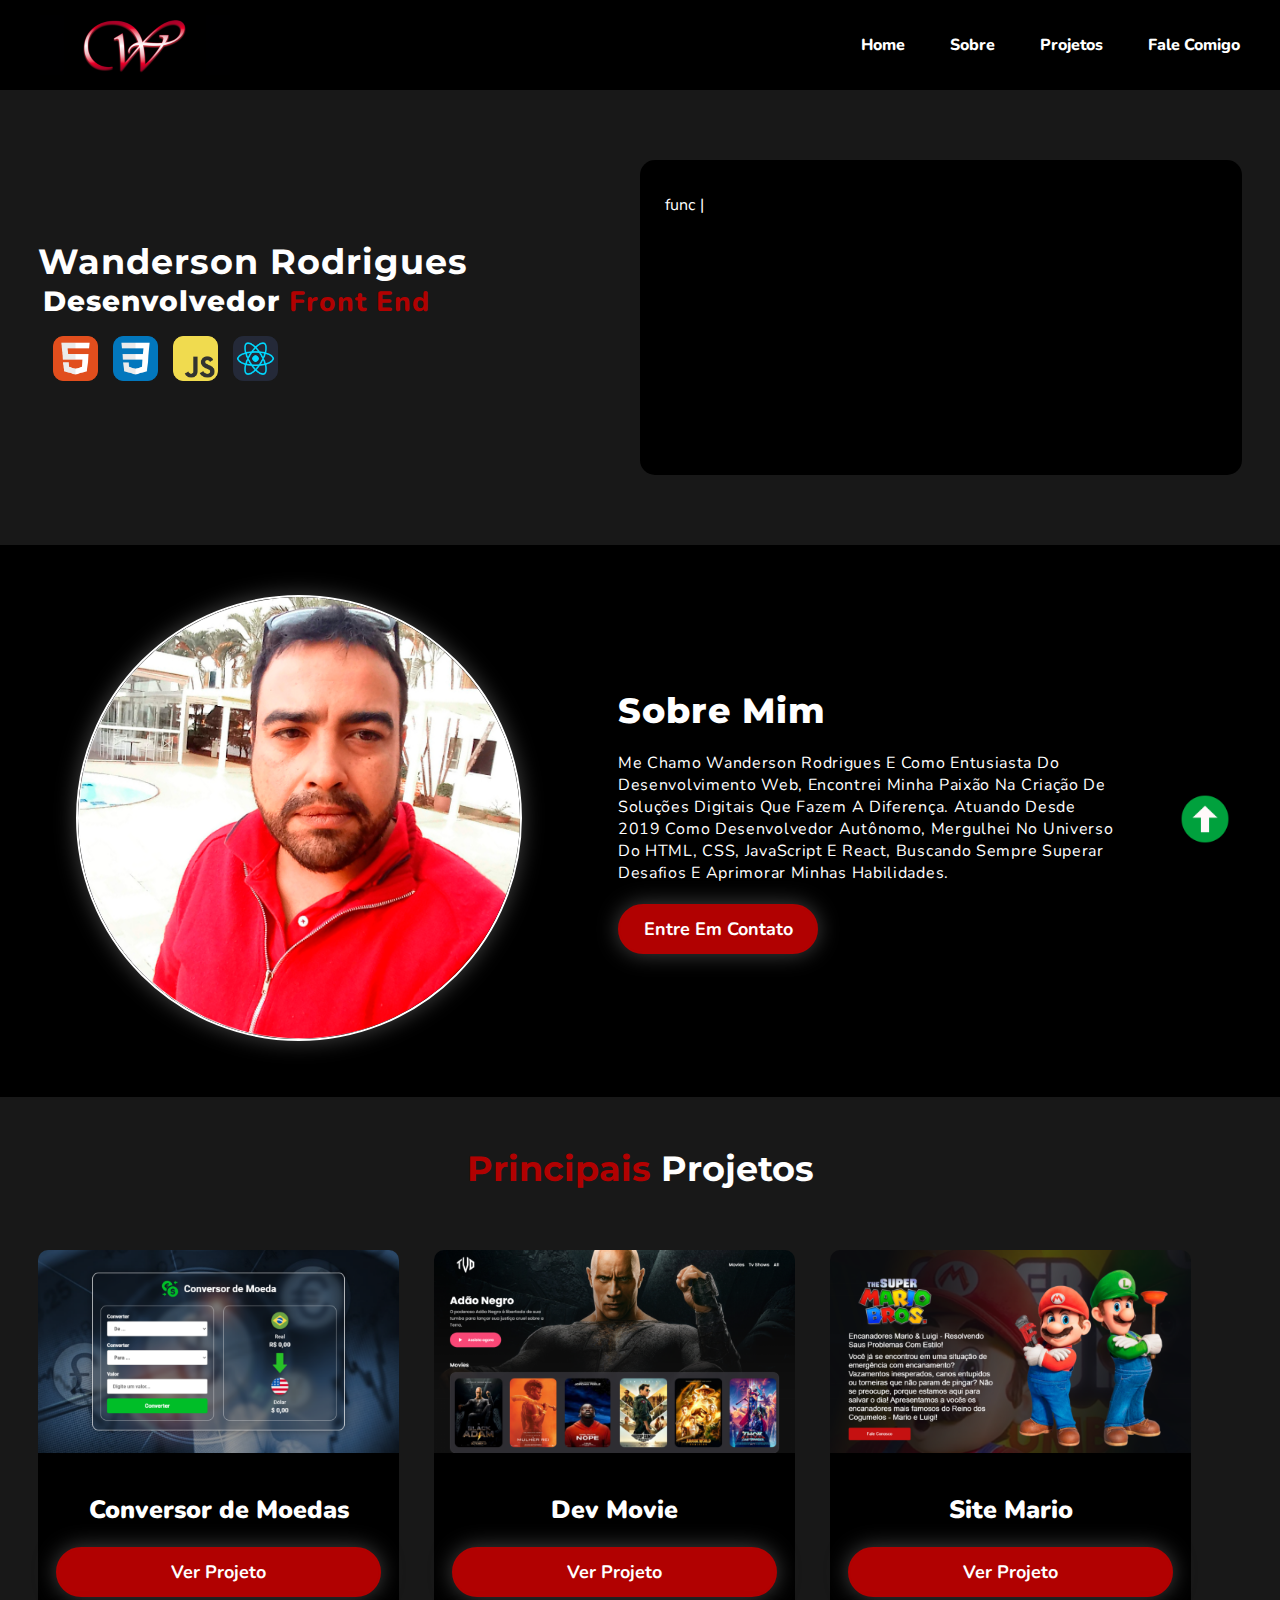
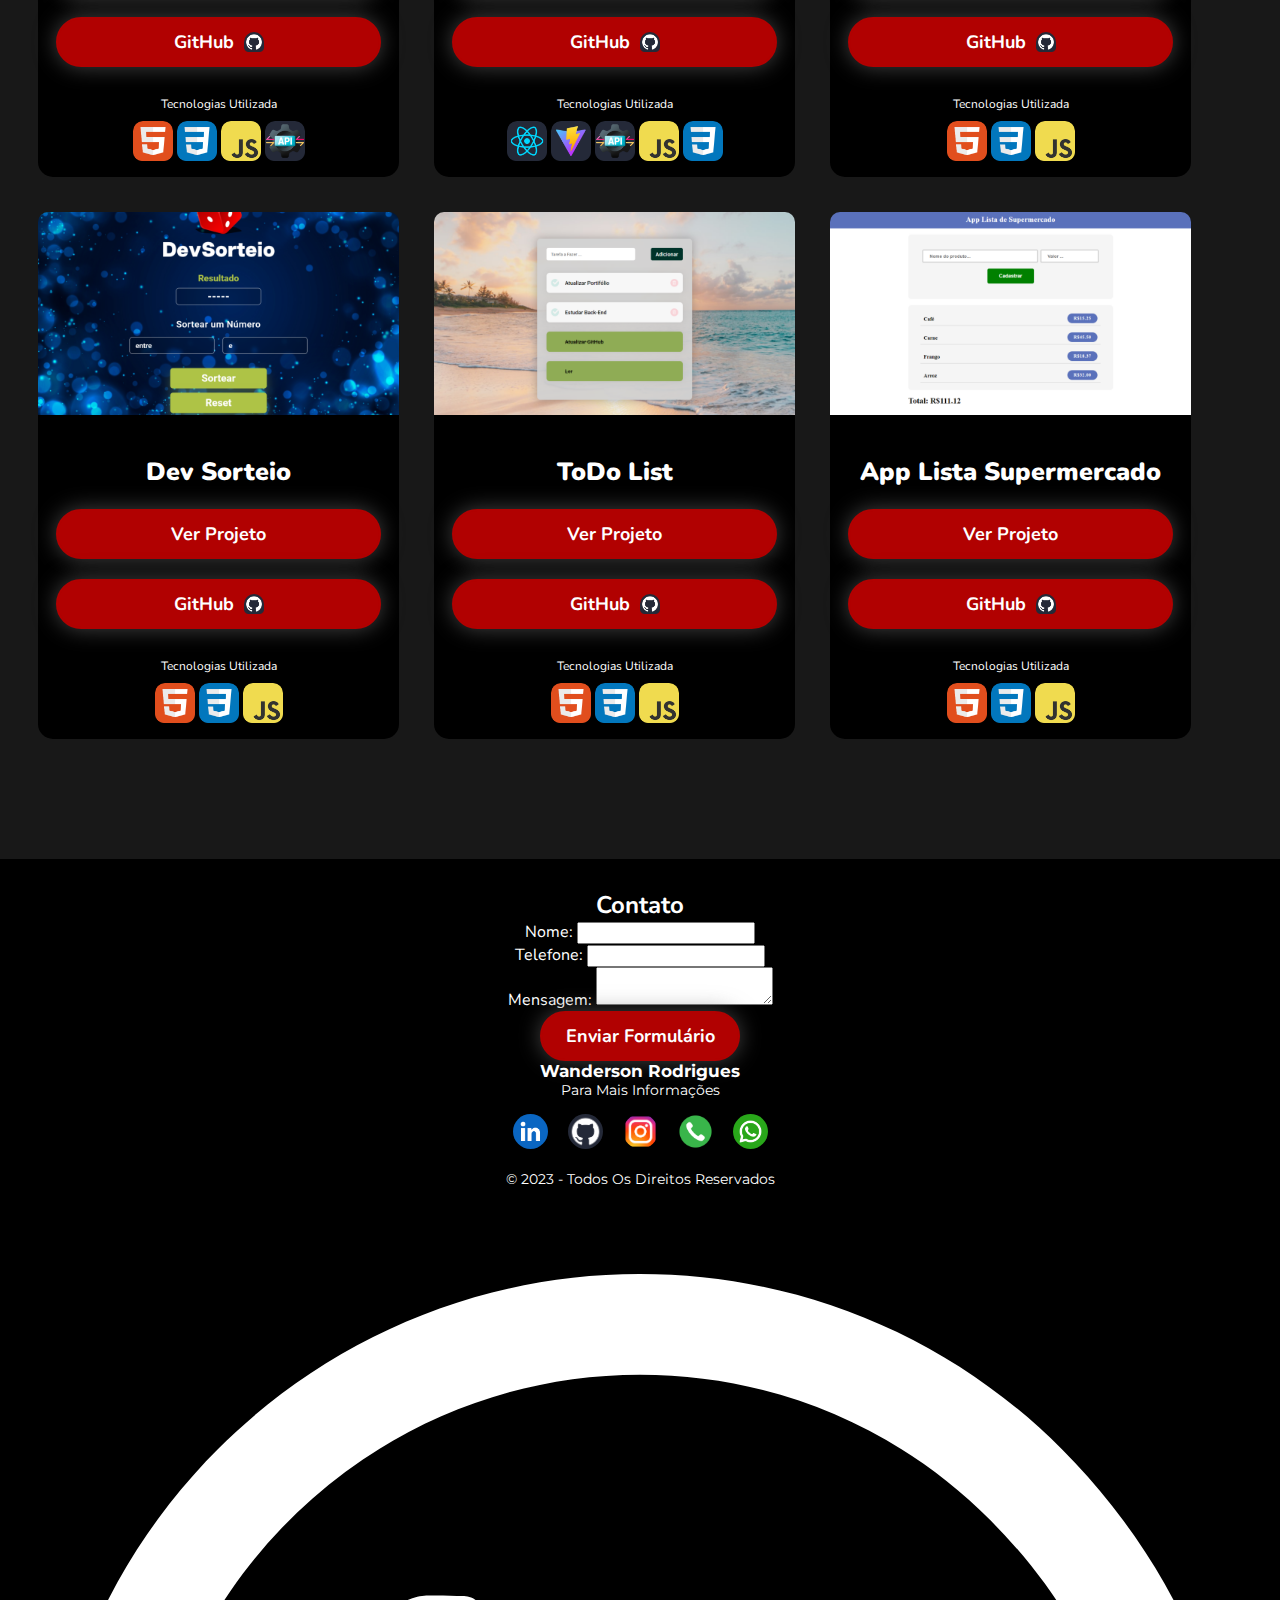
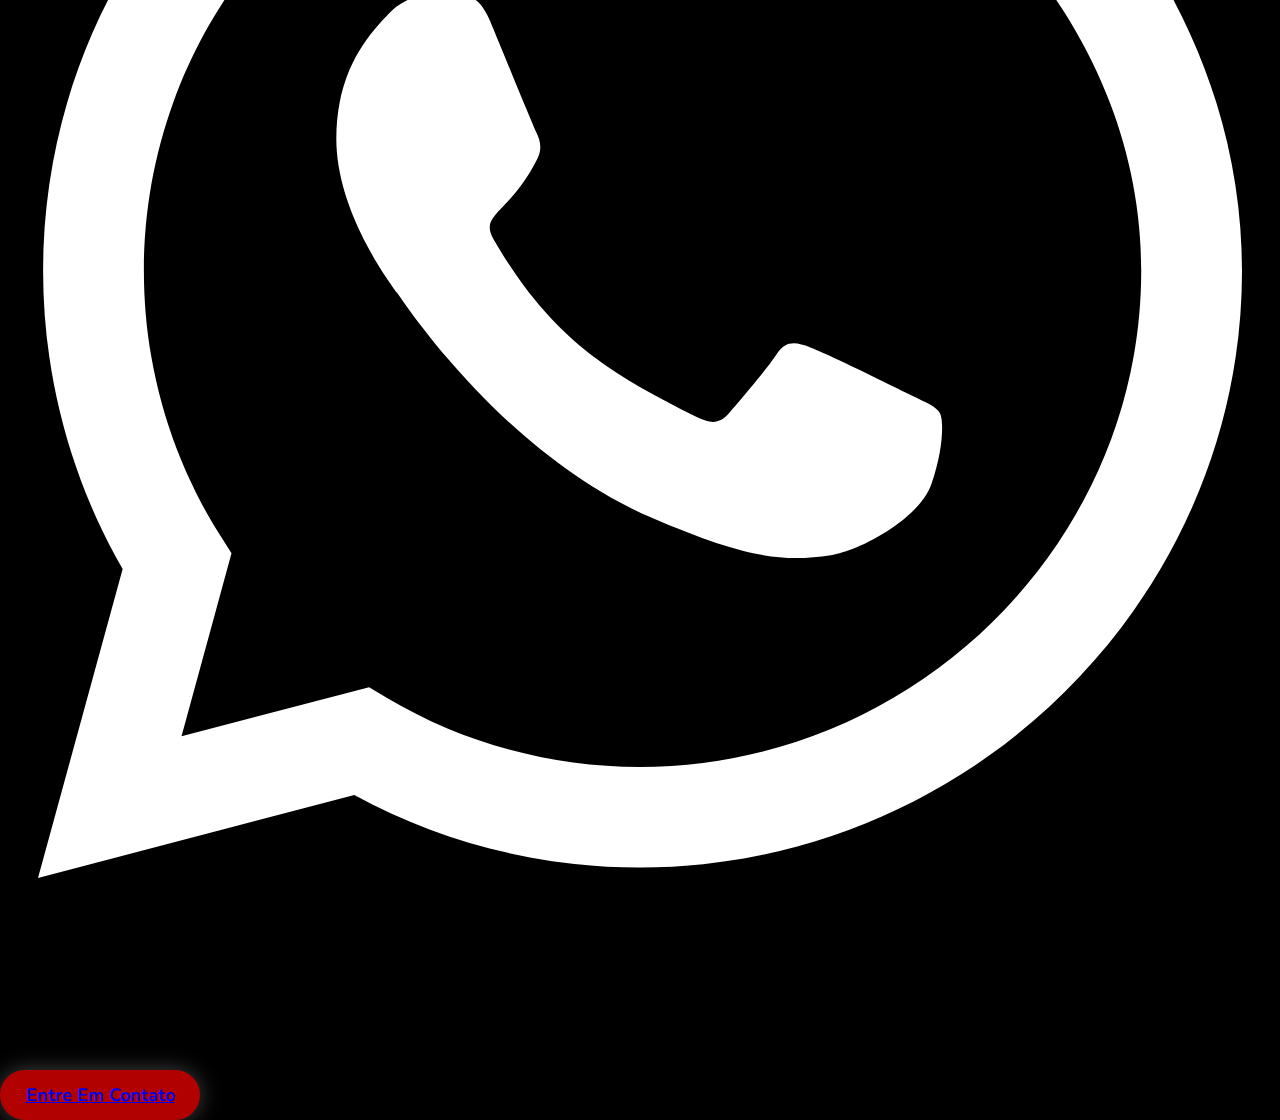
<file: index.html>
<!DOCTYPE html>
<html lang="pt-br">
  <head>
    <meta charset="UTF-8" />
    <meta name="viewport" content="width=device-width, initial-scale=1.0" />
    <link rel="shortcut icon" href="img/favicon.ico" type="image/x-icon" />
    <link rel="stylesheet" href="css/style.css" />
    <title>Wanderson Rodrigues</title>
  </head>

  <body>
    <header id="home">
      <nav>
        <!-- <h1>Portifó<span>lio</span></h1> -->
        <img src="img/logo-portifólio.png" alt="Logo Portifólio Wanderson Rodrigues" />
        <ul>
          <li><a href="#home">Home</a></li>
          <li><a href="#sobre_mim">Sobre</a></li>
          <li><a href="#projetos_executados">Projetos</a></li>
          <li><a href="#faleComigo">Fale Comigo</a></li>
        </ul>
      </nav>
    </header>

    <section class="section_header">
      <div class="container">
        <div class="nome">
          <h1>Wanderson Rodrigues</h1>

          <h3>Desenvolvedor <span>Front End</span></h3>

          <div class="icons-tec">
            <img src="img/tecnologias/icon-html.png" alt="icon HTML" />
            <img src="img/tecnologias/icon-css.png" alt="icon-CSS" />
            <img src="img/tecnologias/icon-js.png" alt="icon-JS" />
            <img src="img/tecnologias/icon-react.png" alt="icon-JS" />
          </div>
        </div>
        <!-- nome  -->

        <p class="description-function">
          function typeWriter(elemento) { const textoArray = elemento.textContent.split(''); elemento.innerHTML = ''; let i = 0; function addLetter() { if (i < textoArray.length) { elemento.innerHTML
          += textoArray[i]; i++; setTimeout(addLetter, 60); } else { setTimeout(() => { elemento.innerHTML = ''; i = 0; addLetter(); }, 1000); } } addLetter(); } const titulo =
          document.querySelector('.description-function'); typeWriter(titulo);
        </p>

        <!-- <img src="img/js ex 14- code relogio.png" alt="imagem de codigo executado"> -->
      </div>
      <!--  container -->
    </section>
    <!-- section_header -->

    <section class="sobre" id="sobre_mim">
      <div class="container">
        <div class="minha_img">
          <img src="img/Wanderson Rodrigues.png" alt="imagem Wanderson Rodrigues" />
        </div>

        <div class="minha_descricao">
          <div class="t_descricao">
            <h2>Sobre Mim</h2>
          </div>
          <!--  t_descricao   -->

          <p>
            Me chamo Wanderson Rodrigues e como entusiasta do desenvolvimento web, encontrei minha paixão na criação de soluções digitais que fazem a diferença. Atuando desde 2019 como desenvolvedor
            autônomo, mergulhei no universo do HTML, CSS, JavaScript e React, buscando sempre superar desafios e aprimorar minhas habilidades.
          </p>

          <div class="btn_contato">
            <a href="https://wa.me/5519971443047" target="_blank"><button>Entre Em Contato</button></a>
          </div>
        </div>
        <!--  minha_descricao   -->
      </div>
      <!--  container -->
    </section>
    <!--sobre-->

    <!--    Projetos Executados     -->

    <section class="projetos" id="projetos_executados">
      <h2><span>Principais</span> Projetos</h2>
      <div class="container">
        <div class="main_projetos">
          <div class="item_projeto">
            <img src="img/img-projetos/conversor_de_moedas.png" alt="imgem com selections para selecionar a moeda a ser convertida também uma area com o input onde coloca o valor a ser convertido" />
            <h3>Conversor de Moedas</h3>

            <button>
              <a href="https://wandersonrodriguespro.github.io/Curso-DevClub/Aulas_JS/Modulo-002/conversor/" target="_blank">Ver Projeto</a>
            </button>
            <button class="btn-git">
              <a href="https://github.com/wandersonrodriguespro/Curso-DevClub/tree/main/Aulas_JS/Modulo-002/conversor" target="_blank">GitHub </a>
              <img src="img/tecnologias/icon-gtihub.png" alt="" />
            </button>

            <div class="tec-project">
              <p>Tecnologias Utilizada</p>
              <img src="img/tecnologias/icon-html.png" alt="icon HTML" />
              <img src="img/tecnologias/icon-css.png" alt="icon-CSS" />
              <img src="img/tecnologias/icon-js.png" alt="icon-JS" />
              <img src="img/tecnologias/icon-api.png" alt="icon-JS" />
            </div>
          </div>

          <div class="item_projeto">
            <img src="img/img-projetos/Dev Movie.png" alt="imagem de um site de veiculo" />
            <h3>Dev Movie</h3>

            <button>
              <a href="https://devmovieapp.netlify.app/" target="_blank">Ver Projeto</a>
            </button>

            <button class="btn-git">
              <a href="https://github.com/wandersonrodriguespro/movie-app" target="_blank">GitHub </a>
              <img src="img/tecnologias/icon-gtihub.png" alt="" />
            </button>

            <div class="tec-project">
              <p>Tecnologias Utilizada</p>
              <img src="img/tecnologias/icon-react.png" alt="icon React" />
              <img src="img/tecnologias/vite.png" alt="icon Vite" />
              <img src="img/tecnologias/icon-api.png" alt="icon-JS" />
              <img src="img/tecnologias/icon-js.png" alt="icon JavaScript" />
              <img src="img/tecnologias/icon-css.png" alt="icon-CSS" />
            </div>
          </div>

          <div class="item_projeto">
            <img src="img/img-projetos/Site_M.png" alt="imagem do site do mario" />
            <h3>Site Mario</h3>

            <button>
              <a href="https://loquacious-malasada-ebd0ba.netlify.app" target="_blank">Ver Projeto</a>
            </button>

            <button class="btn-git">
              <a href="https://github.com/wandersonrodriguespro/Curso-DevClub/tree/main/Site-Mario" target="_blank">GitHub</a>
              <img src="img/tecnologias/icon-gtihub.png" alt="" />
            </button>

            <div class="tec-project">
              <p>Tecnologias Utilizada</p>
              <img src="img/tecnologias/icon-html.png" alt="icon HTML" />
              <img src="img/tecnologias/icon-css.png" alt="icon-CSS" />
              <img src="img/tecnologias/icon-js.png" alt="icon-JS" />
            </div>
          </div>

          <div class="item_projeto">
            <img src="img/img-projetos/Sorteador.png" alt="imagem do site da apple com o iphone 14" />
            <h3>Dev Sorteio</h3>

            <button>
              <a href="https://wandersonrodriguespro.github.io/sorteador/" target="_blank">Ver Projeto</a>
            </button>

            <button class="btn-git">
              <a href="https://github.com/wandersonrodriguespro/sorteador" target="_blank">GitHub </a>
              <img src="img/tecnologias/icon-gtihub.png" alt="" />
            </button>

            <div class="tec-project">
              <p>Tecnologias Utilizada</p>
              <img src="img/tecnologias/icon-html.png" alt="icon HTML" />
              <img src="img/tecnologias/icon-css.png" alt="icon-CSS" />
              <img src="img/tecnologias/icon-js.png" alt="icon-JS" />
            </div>
          </div>

          <div class="item_projeto">
            <img src="img/img-projetos/to-do-list.png"imagem do site de todo list">
            <h3>ToDo List</h3>

            <button>
              <a href="https://wandersonrodriguespro.github.io/to_do_list/" target="_blank">Ver Projeto</a>
            </button>

            <button class="btn-git">
              <a href="https://github.com/wandersonrodriguespro/to_do_list" target="_blank">GitHub </a>
              <img src="img/tecnologias/icon-gtihub.png" alt="" />
            </button>

            <div class="tec-project">
              <p>Tecnologias Utilizada</p>
              <img src="img/tecnologias/icon-html.png" alt="icon HTML" />
              <img src="img/tecnologias/icon-css.png" alt="icon-CSS" />
              <img src="img/tecnologias/icon-js.png" alt="icon-JS" />
            </div>
          </div>

          <div class="item_projeto">
            <img src="img/img-projetos/app-lista-mercado.png" alt="imagem do app de lista de supermercado" />
            <h3>App Lista Supermercado</h3>

            <button>
              <a href="https://wandersonrodriguespro.github.io/curso-webmaster-exercicios/JavaScript/supermercado_app/" target="_blank">Ver Projeto</a>
            </button>

            <button class="btn-git">
              <a href="https://github.com/wandersonrodriguespro/curso-webmaster-exercicios/tree/main/JavaScript/supermercado_app" target="_blank">GitHub </a>
              <img src="img/tecnologias/icon-gtihub.png" alt="" />
            </button>

            <div class="tec-project">
              <p>Tecnologias Utilizada</p>
              <img src="img/tecnologias/icon-html.png" alt="icon HTML" />
              <img src="img/tecnologias/icon-css.png" alt="icon-CSS" />
              <img src="img/tecnologias/icon-js.png" alt="icon-JS" />
            </div>
          </div>
        </div>
        <!--  main_projetos -->
      </div>
      <!--container-->
    </section>
    <!--  projeto   -->

    <footer id="faleComigo">
      <div class="contact">
        <form class="fale-conosco" action="https://formsubmit.co/wanderson.rodrigues.central@gmail.com" method="POST">
          <h2>Contato</h2>
          <div class="input-form">
            <label for="input-name">Nome:</label>
            <input id="input-name" type="text" name="nome" />
          </div>
          <!-- <div class="input-form">
            <label for="input-email">E-Mail:</label>
            <input id="input-email" type="text" name="email" />
          </div> -->

          <div class="input-form">
            <label for="input-tel">Telefone:</label>
            <input id="input-tel" type="tel" name="telefone" />
          </div>
          <div class="input-form">
            <label for="input-info ">Mensagem:</label>
            <textarea id="input-info" name="mensagem"></textarea>
          </div>

          <button class="btn-submit" id="send" type="submit">Enviar Formulário</button>
          <input type="hidden" name="_captcha" value="false" />
          <!-- <input type="hidden" name="_next" toggleModal() /> -->
          <!-- <input type="hidden" name="_next" value="https://wandersonrodrigues-portifolio.netlify.app" /> -->
        </form>
      </div>

      <div class="info-contato-footer">
        <h5>Wanderson Rodrigues</h5>
        <p>Para Mais Informações</p>
        <div class="social">
          <a href="https://www.linkedin.com/in/wanderson-rodrigues-54573496/" target="_blank"><img src="img/linkedin.png" alt="linkedin" /></a>
          <a href="https://github.com/wandersonrodriguespro" target="_blank"><img src="img/github.png" alt="GitHub" /></a>
          <a href="https://www.instagram.com/wandersonrodriguespro/" target="_blank"><img src="img/social-instagram.png" alt="Instagram" /></a>
          <a href="tel:+5519971443047" target="_blank"><img src="img/telefone.png" alt="Telefone de Contato" /></a>
          <a href="https://wa.me/5519971443047" target="_blank"><img src="img/icon-whatsApp.png" alt="WhatsApp" /></a>
        </div>
        <p>© 2023 - Todos Os Direitos Reservados</p>
      </div>

      <div class="scroll-up">
        <a href="#home"><img src="img/arrow-up-white.png" alt="Botão na parte inferior so site para com a função de retornar ao topo" /></a>
      </div>

      <a href="https://wa.me/5519971443047" target="_blank">
        <div class="btn-whatsapp pulse">
          <img src="img/icon-withe-whatsapp.svg" alt="" />
        </div>
      </a>
    </footer>

    <div class="bg-modal hide"></div>
    <div class="modal-obrigado hide">
      <p class="clouse-modal">X</p>
      <h3>Obrigado pelo Contato!</h3>
      <p>Retornarei assim que possível, fique a vontade para me chamar no WhatsApp</p>
      <div class="btn_contato">
        <button><a href="https://wa.me/5519971443047" target="_blank">Entre Em Contato</a></button>
      </div>
    </div>
  </body>
  <script src="js/script.js"></script>
</html>
</file>
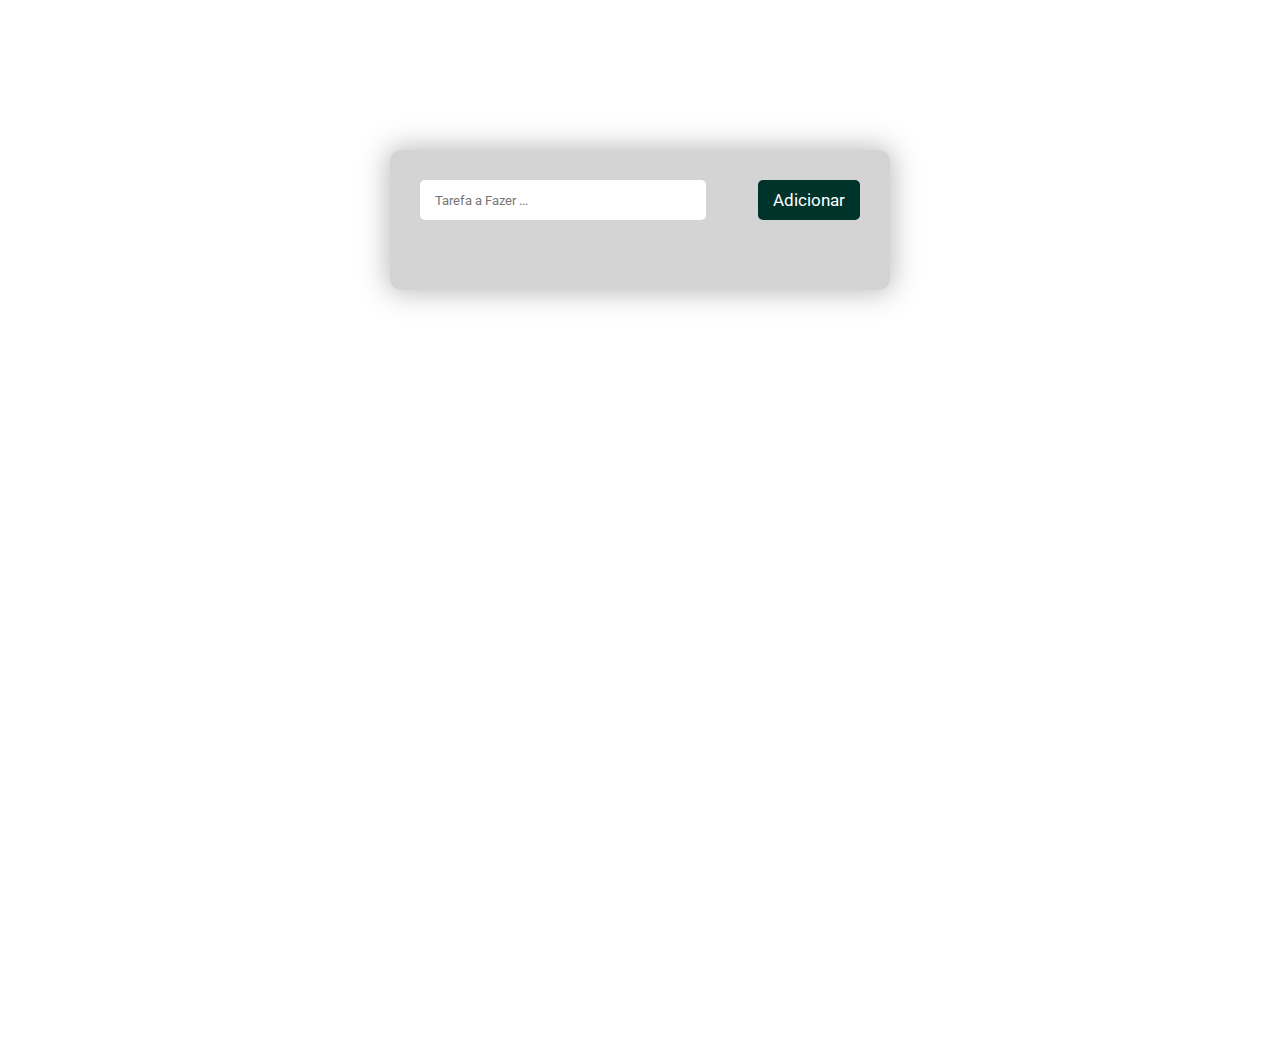
<file: to_do_list/index.html>
<!DOCTYPE html>
<html lang="pt-br">
<head>
    <meta charset="UTF-8">
    <meta name="viewport" content="width=device-width, initial-scale=1.0">
    <link rel="stylesheet" href="css/style.css">
    <title>To Do List</title>
</head>
<body>
    <div class="cont">
        <input class="input_tarefa" type="text" placeholder="Tarefa a Fazer ...">
        <button class="adListin">Adicionar</button>
        
        <ul class="list">
           
        </ul>

    </div>
</body>
<script src="js/script.js"></script>
</html>
</file>
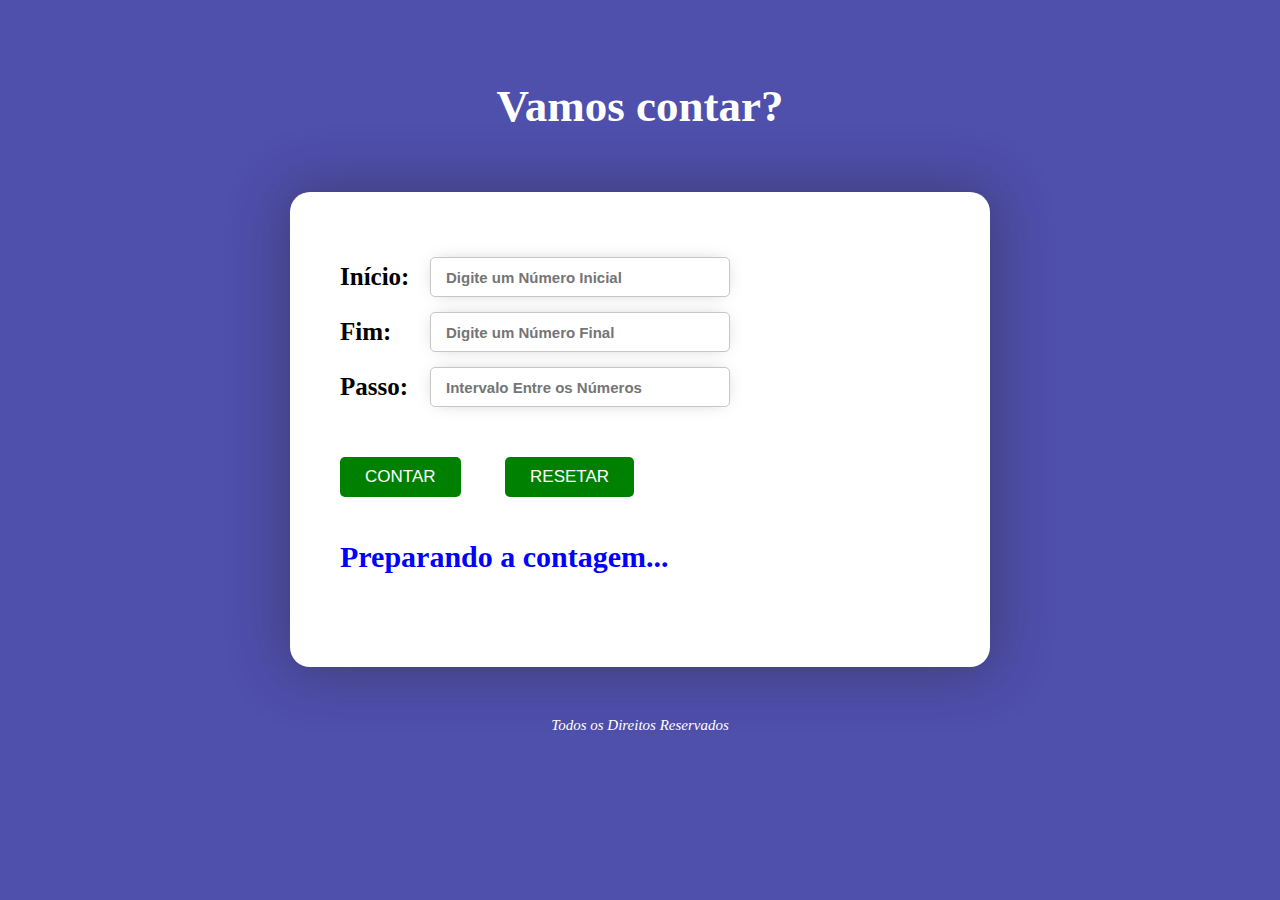
<file: projetos/contador_com_intervalo/modelo.html>
<!DOCTYPE html>
<html lang="pt-BR">
<head>
    <meta charset="UTF-8">
    <meta name="viewport" content="width=device-width, initial-scale=1.0">
    <link rel="stylesheet" href="css/style.css">
    <title>Contador Com Intervalo</title>
</head>
<body>
    <header>
        <h1>Vamos contar?</h1>
    </header>

    <section>
        <div class="cont">
            
            <div class="form">
                <p>Início:</p>
                <input type="number" id="ini" placeholder="Digite um Número Inicial">
            </div>
            
            <div class="form">
                <p>Fim:</p>
                <input type="number" id="fim" placeholder="Digite um Número Final">  
            </div>

            <div class="form">
                <p><span>Passo:</span></p>
                <input type="number" id="pas" placeholder="Intervalo Entre os Números">
            </div>
           
            <input class="button" id="btn" type="button" value="CONTAR" onclick="contar()">
            <input class="button" type="button" id="reset" value="RESETAR" onclick="reset()">
            
        </div><!--cont-->

        <div class="res">

            <p>Preparando a contagem...</p>

        </div><!--res-->

    </section>

    <footer>
        <p>Todos os Direitos Reservados</p>
    </footer>

    <script src="js/script.js">
        
    </script>
    
</body>
</html>
</file>
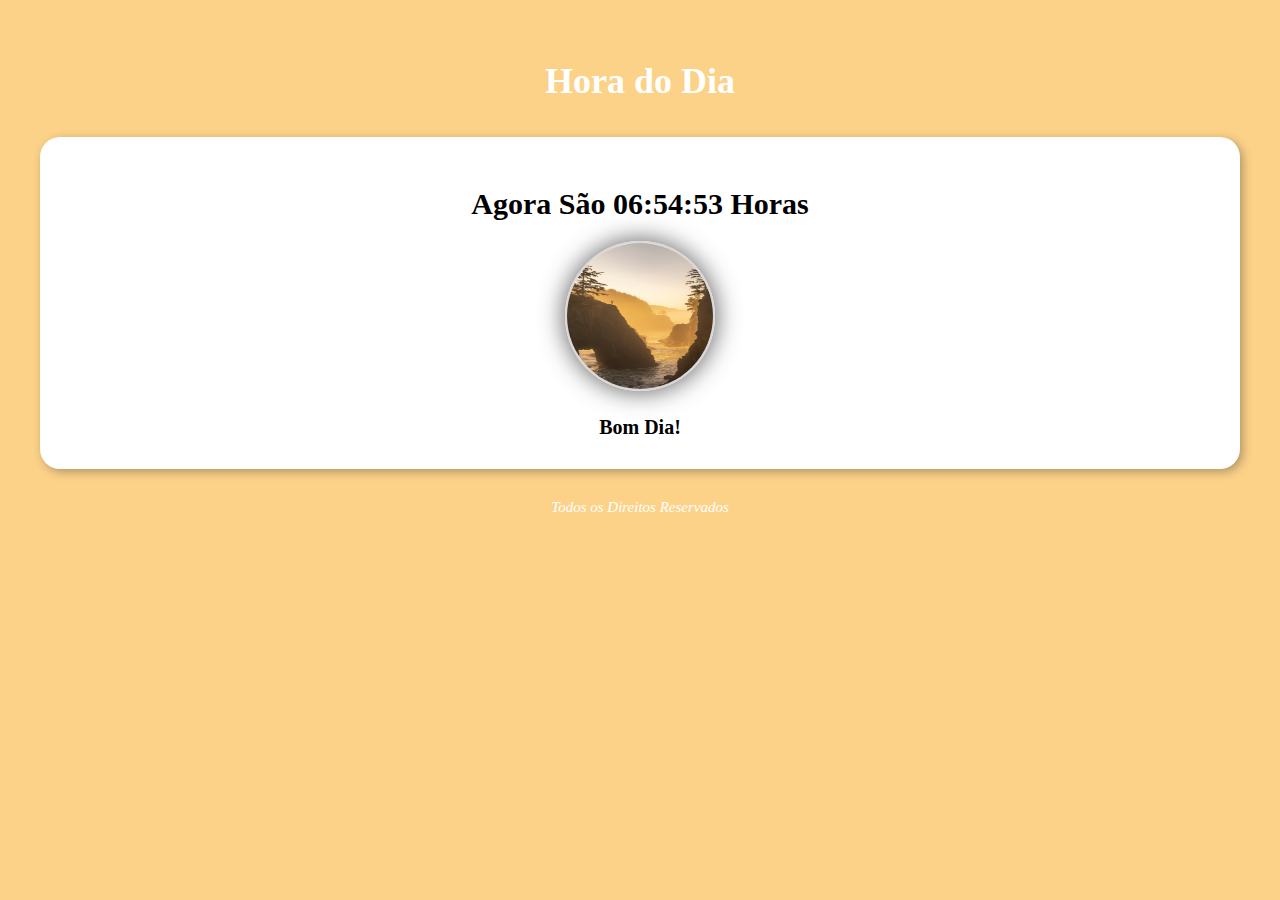
<file: projetos/hora_do_dia/modelo.html>
<!DOCTYPE html>
<html lang="pt-br">
<head>
    <meta charset="UTF-8">
    <meta name="viewport" content="width=device-width, initial-scale=1.0">
    <link rel="stylesheet" href="css/style.css">
    <title>Hora Do Dia</title>
</head>
<body onload="carregar()">
    <header>
        <h1>Hora do Dia</h1>
    </header>

    <section>
        <div class="txtMsg">
                
        </div><!--textHR-->

        <div class="foto">
            <img class="imagem" >
        </div><!--imagem-->

        <div class="comprimento">
            <p>Bom dia</p>
        </div><!--comprimento-->

    </section>

    <footer>
        <p>Todos os Direitos Reservados</p>
    </footer>

    <script src="js/script.js">
        
    </script>
    
</body>
</html>
</file>
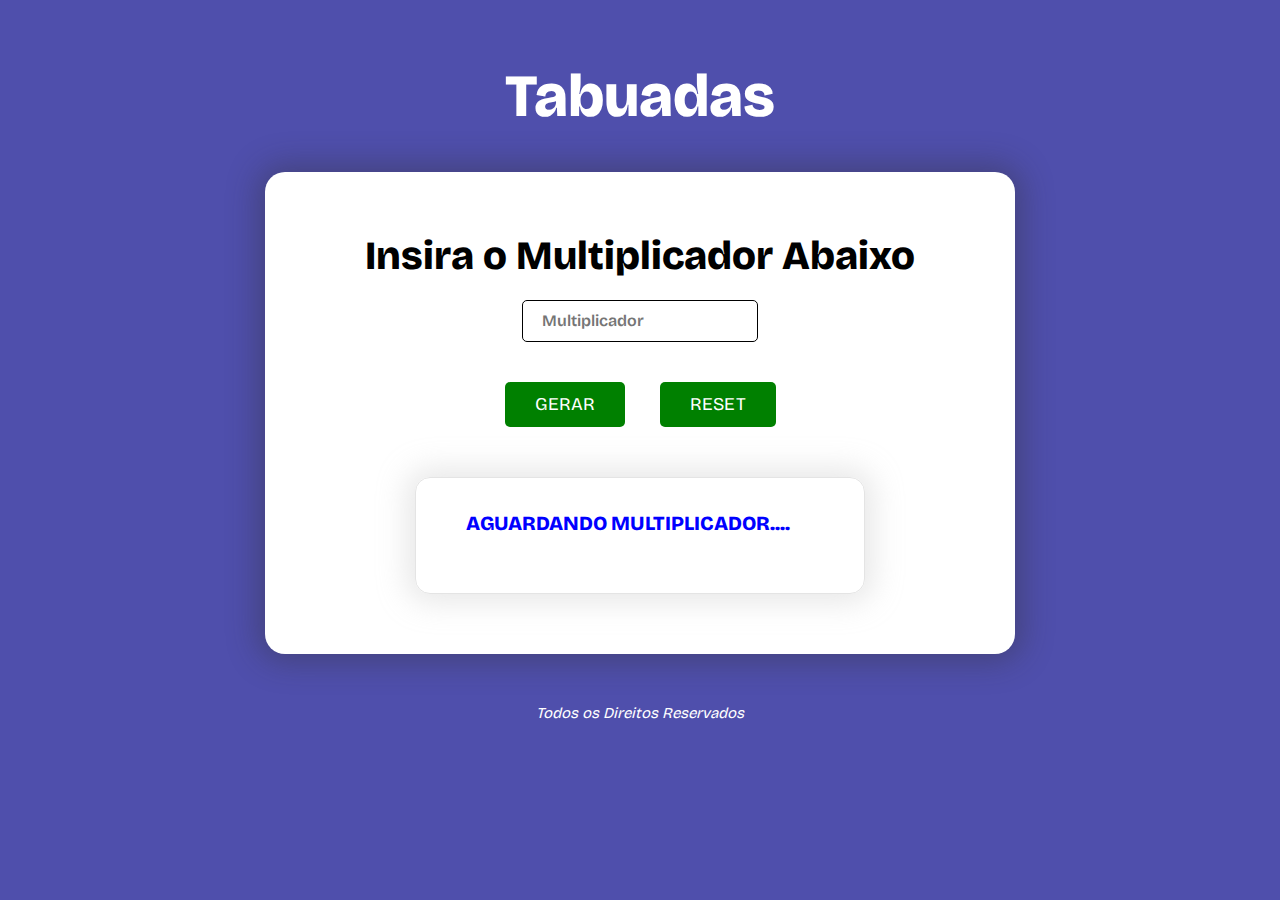
<file: projetos/tabuadas/modelo.html>
<!DOCTYPE html>
<html lang="pt-BR">
<head>
    <meta charset="UTF-8">
    <meta name="viewport" content="width=device-width, initial-scale=1.0">
    <link rel="preconnect" href="https://fonts.googleapis.com">
    <link rel="preconnect" href="https://fonts.gstatic.com" crossorigin>
    <link href="https://fonts.googleapis.com/css2?family=Bricolage+Grotesque:opsz,wght@10..48,500;10..48,600;10..48,700;10..48,800&display=swap" rel="stylesheet">
    <link rel="stylesheet" href="css/style.css">
    <title>Tabuadas</title>
</head>
<body>
    <header>
        <h1>Tabuadas</h1>
    </header>

    <section>
        <div class="ref_calc">
            
            <h2>Insira o Multiplicador Abaixo</h2>
            
            <p><input type="number" name="multi" id="multiplicador" placeholder="Multiplicador"><p>

            <p>
                <input class="btn" type="button" value="GERAR" id="gerar" onclick="gerar()">
                <input class="btn" type="button" value="RESET" id="reset" onclick="reset()">
            </p>

        </div><!--calc-->
               
        <div class="res">
            <p>AGUARDANDO MULTIPLICADOR....</p>
        </div><!--res-->
    </section>

    <footer>
        <p>Todos os Direitos Reservados</p>
    </footer>

    <script src="js/script.js">
        
    </script>
    
</body>
</html>
</file>
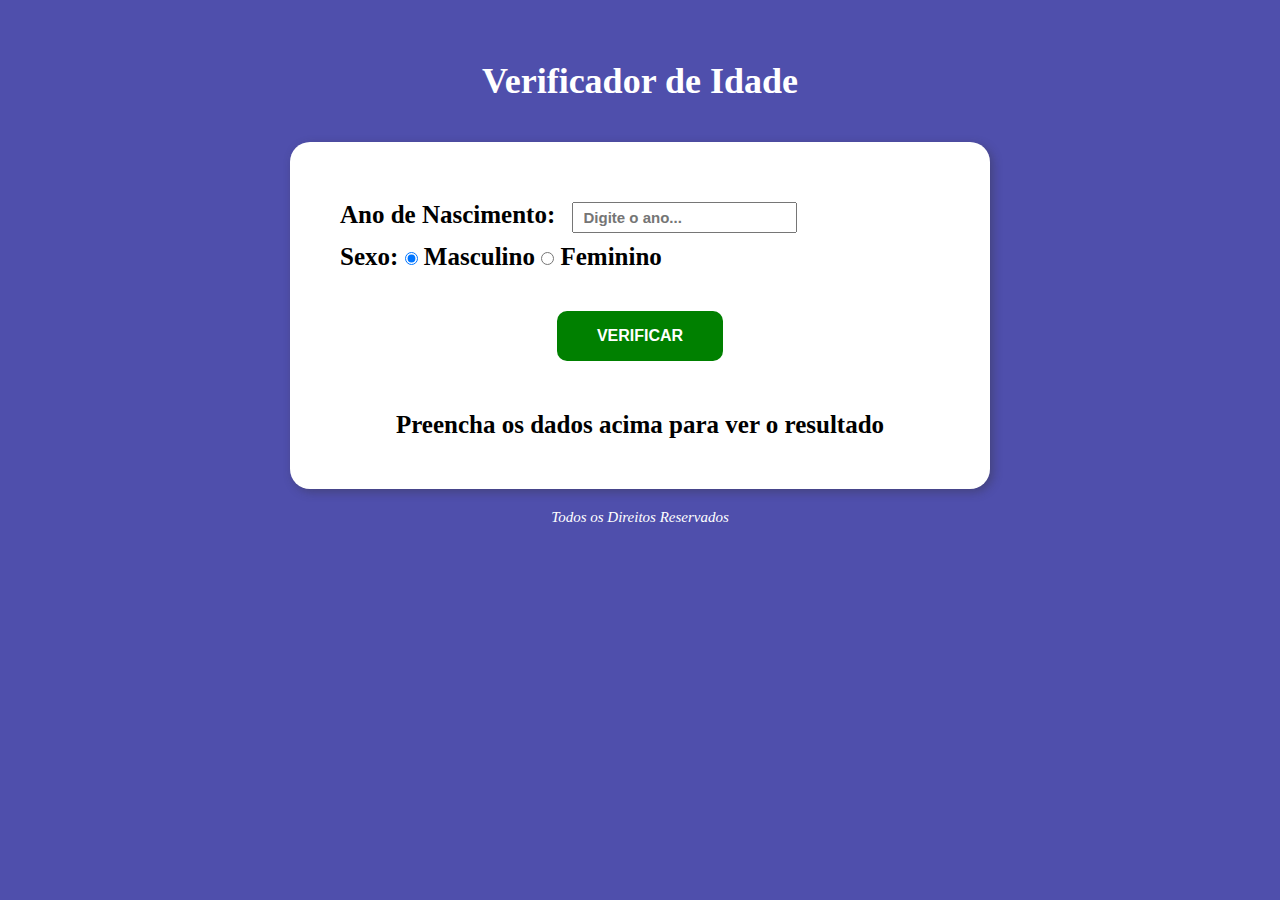
<file: projetos/verificador_de_idade/modelo.html>
<!DOCTYPE html>
<html lang="pt-BR">
<head>
    <meta charset="UTF-8">
    <meta name="viewport" content="width=device-width, initial-scale=1.0">
    <link rel="stylesheet" href="css/style.css">
    <title>Verificador de Idade</title>
</head>
<body>
    <header>
        <h1>Verificador de Idade</h1>
    </header>

    <section>
        <div class="textHR">
                
            <p>Ano de Nascimento:
                <input class="txtAno" type="number" name="txtAno" placeholder="Digite o ano...">
            </p>
                
            <p>Sexo:
                <input type="radio" name="radSex" id="mas" checked>
                <label for="mas">Masculino</label>
                <input type="radio" name="radSex" id="fem">
                <label for="fem">Feminino</label>
            </p>

            <p class="btn">
                <input type="button" value="verificar" onclick="verificar()">
            </p>

        </div><!--textHR-->
            
        <div class="res">
            <p>Preencha os dados acima para ver o resultado</p>
        </div><!--foto-->

    </section>

    <footer>
        <p>Todos os Direitos Reservados</p>
    </footer>

    <script src="js/script.js">
        
    </script>
    
</body>
</html>
</file>
<file: css/style.css>
@import url("https://fonts.googleapis.com/css2?family=Montserrat:wght@400;700;800;900&family=Nunito:wght@400;700;900&display=swap");

:root {
  /* Color */
  --cor01: #000000;
  --cor02: #181818;
  --cor03: #ffffff;
  --cor04: #b10101;

  /* Fonts */
  --montserrat: "Montserrat", sans-serif;
  --nunito: "Nunito", sans-serif;
}

.container {
  max-width: 1280px;
  margin: 0 auto;
  padding: 70px 3%;
}

* {
  margin: 0;
  padding: 0;
  box-sizing: border-box;
  font-family: var(--nunito);
}

body {
  background-color: var(--cor01);
}

header {
  background: var(--cor01);
  color: var(--cor03);
  padding: 15px 40px;
  z-index: 1;
}

nav {
  display: flex;
  align-items: center;
  justify-content: space-between;
  max-width: 1200px;
  margin: 0 auto;
}

nav h1 {
  font-size: 40px;
  font-weight: 900;
}

nav h1 span {
  color: var(--cor04);
  color: w;
}

nav ul {
  display: flex;
  list-style: none;
  gap: 45px;
  cursor: pointer;
  font-size: 16px;
  font-weight: 800;
}
nav li a {
  color: var(--cor03);
  text-decoration: none;
}

nav li a:hover {
  color: var(--cor04);
  transition: 0.5s;
  font-size: 16px;
  font-weight: 800;
}

.section_header {
  background-color: var(--cor02);
}

.section_header .container {
  color: var(--cor03);
  display: flex;
  justify-content: space-between;
  align-items: center;
  flex-wrap: wrap;
  padding: 70px 3%;
  margin: 0 auto;
}

.nome {
  width: 50%;
  padding-right: 20px;
}

.nome h1 {
  font-family: var(--montserrat);
  font-size: 35px;
  font-weight: 700;
  letter-spacing: 1px;
}

.nome h3 {
  font-family: var(--montserrat);
  font-size: 28px;
  margin-left: 5px;
  letter-spacing: 1px;
  font-weight: 800;
}

.nome h3 span {
  color: var(--cor04);
  font-weight: 800;
  font-size: 28px;
  letter-spacing: 1px;
}

.icons-tec {
  display: flex;
  flex-wrap: wrap;
  gap: 15px;
  margin: 15px;
}
.nome img {
  width: 45px;
}
/* .section_header img {
  width: 50%;
  border-radius: 10px;
  box-shadow: 0 0 15px rgb(109 109 109 / 82%);
} */

.sobre {
  text-align: center;
}

.sobre .container {
  display: flex;
  align-items: center;
  padding: 50px 20px;
  gap: 40px;
  flex-wrap: wrap;
}

.minha_img {
  width: 45%;
}

.minha_img img {
  width: 80%;
  border: 2px solid #ffffff;
  border-radius: 50%;
  box-shadow: 0 0 22px rgb(109 109 109 / 62%);
}

.minha_descricao {
  display: flex;
  text-align: left;
  width: 45%;
  min-height: 100px;
  flex-wrap: wrap;
  align-content: flex-start;
  gap: 20px;
}

.t_descricao {
  color: var(--cor03);
  min-width: 100%;
}

.t_descricao h2 {
  font-family: var(--montserrat);
  letter-spacing: 1px;
  font-size: 35px;
  font-weight: 800;
}

.minha_descricao p {
  color: var(--cor03);
  max-width: 500px;
  text-transform: capitalize;
  font-family: var(--nunito);
  font-size: 16px;
  letter-spacing: 0.7px;
  min-height: 115px;
}

.btn_contato {
  width: 100%;
}

button {
  background-color: var(--cor04);
  color: var(--cor03);
  height: 50px;
  width: 200px;
  font-size: 18px;
  font-weight: 700;
  border: 2px solid var(--cor04);
  border-radius: 25px;
  cursor: pointer;
  box-shadow: 0 0 22px rgb(109 109 109 / 62%);
}

button:hover {
  color: var(--cor03);
  background-color: var(--cor01);
  border: 2px solid var(--cor04);
  transition: 0.5s;
}

.projetos {
  background-color: var(--cor02);
  text-align: center;
  padding-top: 50px;
}

.projetos h2 span {
  color: var(--cor04);
  font-size: 35px;
  font-weight: 700;
  font-family: var(--montserrat);
}

.projetos h2 {
  color: var(--cor03);
  font-size: 35px;
  font-weight: 700;
  font-family: var(--montserrat);
}

.projetos .container {
  padding-top: 10px;
}

.main_projetos {
  padding: 50px 0;
  display: flex;
  /* justify-content: space-around; */
  gap: 35px;
  flex-wrap: wrap;
}

.item_projeto {
  background-color: var(--cor01);
  color: var(--cor03);
  width: 30%;
  /* min-height: 500px; */
  display: flex;
  flex-direction: column;
  justify-content: space-around;
  border-radius: 15px;
  /* padding: 45px 0; */
  gap: 20px;
}

.item_projeto img {
  width: 100%;
  margin: 0 auto;
  border-radius: 10px 10px 0 0;
  margin-bottom: 10px;
}

.item_projeto h3 {
  font-family: var(--nunito);
  font-size: 25px;
  font-weight: 900;
  margin-top: 10px;
}

.item_projeto p {
  font-size: 16px;
  text-align: justify;
  margin: 35px 20px;
}

.item_projeto button {
  margin: 0 auto;
  width: 90%;
}

.tec-project img {
  width: 40px;
}

.tec-project p {
  font-size: 12px;
  margin: 9px auto;
  text-align: center;
}

.btn-git {
  display: flex;
  align-items: center;
  justify-content: center;
  gap: 10px;
}

.btn-git img {
  width: 20px;
  margin: 0;
}

.main_projetos a {
  color: var(--cor03);
  text-decoration: none;
  font-size: 18px;
  font-weight: 700;
}

.scroll-up {
  position: fixed;
  right: 50px;
  bottom: 50px;
  z-index: 1;
  cursor: pointer;
}

.scroll-up:hover {
  transform: scale(1.3);
  transition: 0.5s;
}

.scroll-up img {
  max-width: 50px;
}

footer {
  text-align: center;
  color: var(--cor03);
  background-color: var(--cor01);
  padding: 30px 3%;
}

footer h5 {
  font-size: 17px;
  font-family: var(--montserrat);
}

footer p {
  font-family: var(--montserrat);
  font-size: 14px;
}

.social {
  display: flex;
  justify-content: center;
  padding: 15px 0;
  gap: 20px;
}

.social img {
  width: 35px;
  border-radius: 50%;
}
.social a:hover {
  transform: scale(1.3);
  transition: 0.5s;
}

.description-function {
  width: 50%;
  line-height: 40px;
  background: #000;
  padding: 25px;
  border-radius: 15px;
  height: 315px;
}

.description-function::after {
  content: "|";
  margin-left: 5px;
  opacity: 1;
  animation: digit 0.6s infinite;
}

/*  Animação  */

/* .minha_descricao p::after {
  content: "|";
  margin-left: 1px;
  opacity: 1;
  animation: digit 0.6s infinite;
} */

@keyframes digit {
  0%,
  100% {
    opacity: 1;
  }

  50% {
    opacity: 0;
  }
}

/*  responsivo  */

@media screen and (max-width: 920px) {
  header {
    padding: 15px;
  }

  nav {
    flex-wrap: wrap;
  }

  nav h1 {
    margin: auto;
  }

  nav ul {
    gap: 20px;
    flex-wrap: wrap;
    margin: 15px auto;
  }

  .description-function {
    width: 90%;
    text-align: left;
    margin: 30px auto;
  }

  .minha_img img {
    max-width: 300px;
}

  .section_header .container {
    display: block;
    text-align: center;
    padding: 40px 3%;
  }

  .nome {
    width: 100%;
    margin: 0 auto;
    padding: 0;
  }

  .icons-tec {
    display: flex;
    flex-wrap: wrap;
    justify-content: center;
    align-items: center;
  }

  .section_header img {
    width: 50px;
    margin-top: 50px;
  }

  .sobre .container {
    display: block;
    padding: 50px 20px;
  }

  .minha_img {
    width: 90%;
    margin: 0 auto;
  }

  .minha_descricao {
    margin: 0 auto;
    width: 100%;
  }

  .minha_descricao h2 {
    text-align: center;
    /* margin: 30px auto; */
  }

  .minha_descricao p {
    max-width: 100%;
    font-size: 18px;
  }

  .btn_contato {
    text-align: center;
  }

  .item_projeto {
    width: 45%;
    margin: auto;
  }
}

@media screen and (max-width: 700px) {
  .container {
    padding: 70px 20px;
  }

  .section_header .container {
    width: 100%;
  }

  .nome {
    width: 100%;
  }

  .nome h1 {
    font-size: 30px;
  }

  .nome h3 {
    font-size: 25px;
  }

  .sobre .container {
    min-height: 650px;
  }

  /* .minha_descricao {
    margin-top: 40px;
  } */

  .minha_descricao p {
    min-height: 150px;
  }

  .item_projeto {
    width: 100%;
  }
}

@media screen and (max-width: 545px) {
  .description-function {
    display: none;
  }
}

@media screen and (max-width: 400px) {
  .section_header .container {
    padding: 40px 8%;
  }

  .nome h1 {
    font-size: 25px;
  }

  .nome h3 {
    font-size: 17px;
  }
  .nome h3 span {
    font-size: 20px;
  }

  .sobre .container {
    width: 100%;
    padding: 30px 8%;
    min-height: 550px;
  }

  .minha_img {
    width: 100%;
  }

  .minha_descricao h2 {
    margin: 10px auto;
    font-size: 25px;
  }

  .minha_descricao p {
    font-size: 16px;
    min-height: 155px;
  }

  .projetos {
    padding: 50px 4%;
  }

  .projetos h2,
  .projetos h2 span {
    font-size: 25px;
  }
}
</file>
<file: to_do_list/css/style.css>
@import url('https://fonts.googleapis.com/css2?family=Roboto:wght@500;900&display=swap');

*{
    margin: 0;
    padding: 0;
    box-sizing: border-box;
    font-family: 'Roboto', sans-serif;
    outline: none;
}

body{
    height: 100vh;
    background-image: url("https://source.unsplash.com/1600x900/?landscape");
    background-size: cover;
}

.cont{
    background: #d1d1d1ef;;
    max-width: 500px;
    border-radius: 10px;
    padding: 30px;
    margin: 150px auto;
    box-shadow: 0 0 28px 2px rgba(87, 87, 87, 0.418);
}

.input_tarefa{
    border: none;
    border-radius: 5px;
    width: 65%;
    height: 40px;
    padding-left: 15px;
}

.adListin {
    border: none;
    border-radius: 5px;
    height: 40px;
    background-color: #003329;
    color: white;
    font-size: 17px;
    padding: 0 15px;
    float: right;
    cursor: pointer;
}

.adListin:hover{
    opacity: 0.8;
}
.adListin:active{
    opacity: o.6;
}

.list{
    width: 100%;
    margin-top: 40px;
    list-style: none;
}

.list_item{
    display: flex;
    align-items: center;
    justify-content: space-between;
    background-color: #f7f7f7;
    padding: 20px 15px;
    border-radius: 10px;
    box-shadow: 0 0 20px rgba(0, 0, 0, 0.068);
    cursor: pointer;
    margin-bottom: 30px;
}
.checkTarefa{
    display: flex;
    align-items: center;
}
.list_item p{
    padding: 0 20px;
    font-size: 17px;
}


.list_item img{
    height: 25px;
    opacity: 0.2;
    transition: opacity 0.2s ease-in-out;
}


.list_item img:hover{
    
    opacity: 1;
    cursor: pointer;
}
.done{
    background-color: #8fac55;
    text-decoration: line-through;
}

.done img{
    opacity: 0;
}
.done:hover img{
    opacity: 1;
    transition: opacity 0.3s ease-in-out;
}
</file>
<file: projetos/contador_com_intervalo/css/style.css>
*{
    margin: 0;
    padding: 0;
    box-sizing: border-box;
}

body{
    background-color: #4F4FAC;
    font-size: 18px;
    padding: 40px;
}

header h1{
    color: white;
    text-align: center;
    padding: 40px;
    font-size: 45px;
    font-weight: 900;
}

section{
    background-color: white;
    border-radius: 20px;
    padding: 50px;
    max-width: 700px;
    margin: 20px auto;
    box-shadow: 0 0 55px 5px rgb(36 35 35 / 38%);
    line-height: 40px;
}

.form{
    display: flex;
    margin: 15px 0 ;
}

.form p{
    min-width: 90px;
    font-size: 25px;
    font-weight: 900;
}

.form input{
    width: 300px;
    padding: 0 15px;
    font-size: 15px;
    font-weight: 600;
    border: 1px solid rgb(201, 197, 197);
    border-radius: 5px;
    box-shadow: 0 0 18px -7px rgb(173 169 169);
}

.res{
    padding-top: 40px;
}

.res p{
    min-width: 80px;
    font-size: 25px;
    font-weight: 900;
}

.button{
    padding: 10px 25px;
    color: white;
    background-color: green;
    border: 0;
    border-radius: 5px;
    font-size: 17px;
    margin-top: 35px;
    font-weight: 500;
    cursor: pointer;
}
.button#reset{
    margin-left: 40px;
}

.button:hover {
    background-color: rgb(10, 114, 10);
    box-shadow: 0 0 40px 0px rgb(197, 196, 196);
}

.res p{
    padding-bottom: 40px;
    font-size: 30px;
    color: blue;
}
.res span{
    font-size: 30px;
    font-weight: 600;
    margin: 5px ;
}

footer{
    color: white;
    font-size: 15px;
    font-style: italic;
    text-align: center;
    padding: 30px;
}
</file>
<file: projetos/hora_do_dia/css/style.css>
*{
    margin: 0;
    padding: 0;
    box-sizing: border-box;
}

body{
    background-color: #4F4FAC;
    font-size: 18px;
    text-align: center;
    padding: 40px;
}

header{
    color: white;
    padding: 20px;
}

section{
    background-color: white;
    border-radius: 20px;
    padding: 30px;
    margin: 15px auto;
    box-shadow: 3PX 3PX 10PX rgba(48, 47, 47, 0.363);
}

.txtMsg p {
    font-size: 30px;
    font-weight: 800;
    padding: 20px;
}

.comprimento{
    font-size: 20px;
    font-weight: 600;
}

.imagem{
    width: 150px;
    height: 150px;
    border-radius: 50%;
    margin-bottom: 20px;
    border: 2px solid rgb(218, 215, 215);
    box-shadow: 0 0 23px 2px rgb(48 47 47 / 70%);
}

footer{
    color: white;
    font-size: 15px;
    font-style: italic;
}
footer p {
    margin-top: 30px;
}
</file>
<file: projetos/tabuadas/css/style.css>
*{
    margin: 0;
    padding: 0;
    box-sizing: border-box;
    font-family: 'Bricolage Grotesque', sans-serif;
}

body{
    background-color: #4F4FAC;
    font-size: 18px;
    padding: 40px;
}

header h1{
    color: white;
    font-size: 60px;
    font-weight: 900;
    text-align: center;
    padding: 20px;

}

section{
    background-color: white;
    border-radius: 20px;
    padding: 60px;
    max-width: 750px;
    margin: 20px auto;
    box-shadow: 0 0 30px 8px rgba(48, 47, 47, 0.363);
    min-height: 400px;   
}

.ref_calc{
    text-align: center;
}

.ref_calc h2{
    font-size: 40px;
    font-weight: 800;
    margin-bottom: 10px;
}


input#multiplicador{
    margin: 10px;
    padding: 5px 19px;
    border: 1px solid black;
    border-radius: 5px;
    font-size: 16px;
    font-weight: 600;
    line-height: 30px;
}

.btn{
    cursor: pointer;
    margin: 30px 15px;
    padding: 10px 30px;
    background-color: green;
    color: white;
    font-size: 18px;
    line-height: 25px;
    border: 0;
    border-radius: 5px;
}
.btn:hover{
    box-shadow: 0 0 30px 8px rgba(189, 189, 189, 0.363);
    background-color: rgb(11, 160, 11);
}


.res {
    margin: 0 auto;
    max-width: 450px;
    padding: 30px 50px;
    margin-top: 20px;
    border: 1px solid rgb(228, 228, 228);
    border-radius: 15px;
    box-shadow: 0 0 30px 8px rgba(189, 189, 189, 0.363);
}
.res p{
    font-size: 20px;
    line-height: 30px;
    font-weight: 900;
    
}
.res p:nth-of-type(1){
    margin-bottom: 25px;
    color: blue;
}
.res p.erro-res{
    font-size: 20px;
    line-height: 30px;
    color: red;
    font-weight: 800;
}

footer{
    color: white;
    font-size: 15px;
    font-style: italic;
    padding: 30px;
    text-align: center;
}
</file>
<file: projetos/verificador_de_idade/css/style.css>
*{
    margin: 0;
    padding: 0;
    box-sizing: border-box;
}

body{
    background-color: #4F4FAC;
    font-size: 18px;
    padding: 40px;
}

header{
    color: white;
    padding: 20px;
    text-align: center;
}

section{
    background-color: white;
    border-radius: 20px;
    padding: 50px;
    max-width: 700px;
    margin: 20px auto;
    box-shadow: 3PX 3PX 10PX rgba(48, 47, 47, 0.363);
}

.textHR p {
    font-size: 25px;
    font-weight: 800;
}
input.txtAno{
    margin: 10px;
    padding: 5px 10px;
    font-size: 15px;
    font-weight: 600;
}

.btn{
    text-align: center;
}

input[type="button"]{
    padding: 10px 40px;
    background-color: green;
    color: white;
    font-size: 16px;
    text-transform: uppercase;
    border: 0;
    border-radius: 10px;
    font-weight: 700;
    line-height: 30px;
    cursor: pointer;
}

input[type="button"]:hover{
    background-color: rgb(10, 116, 10);
    padding: 12px 42px;
}

.btn{
    text-align: center;
    margin-top: 40px;
}

.res {
    font-size: 25px;
    text-align: center;
    padding-top: 50px;
    font-weight: 800;
}
.res img{
    margin-top: 40px;
}


footer{
    color: white;
    font-size: 15px;
    font-style: italic;
    text-align: center;
}
</file>
